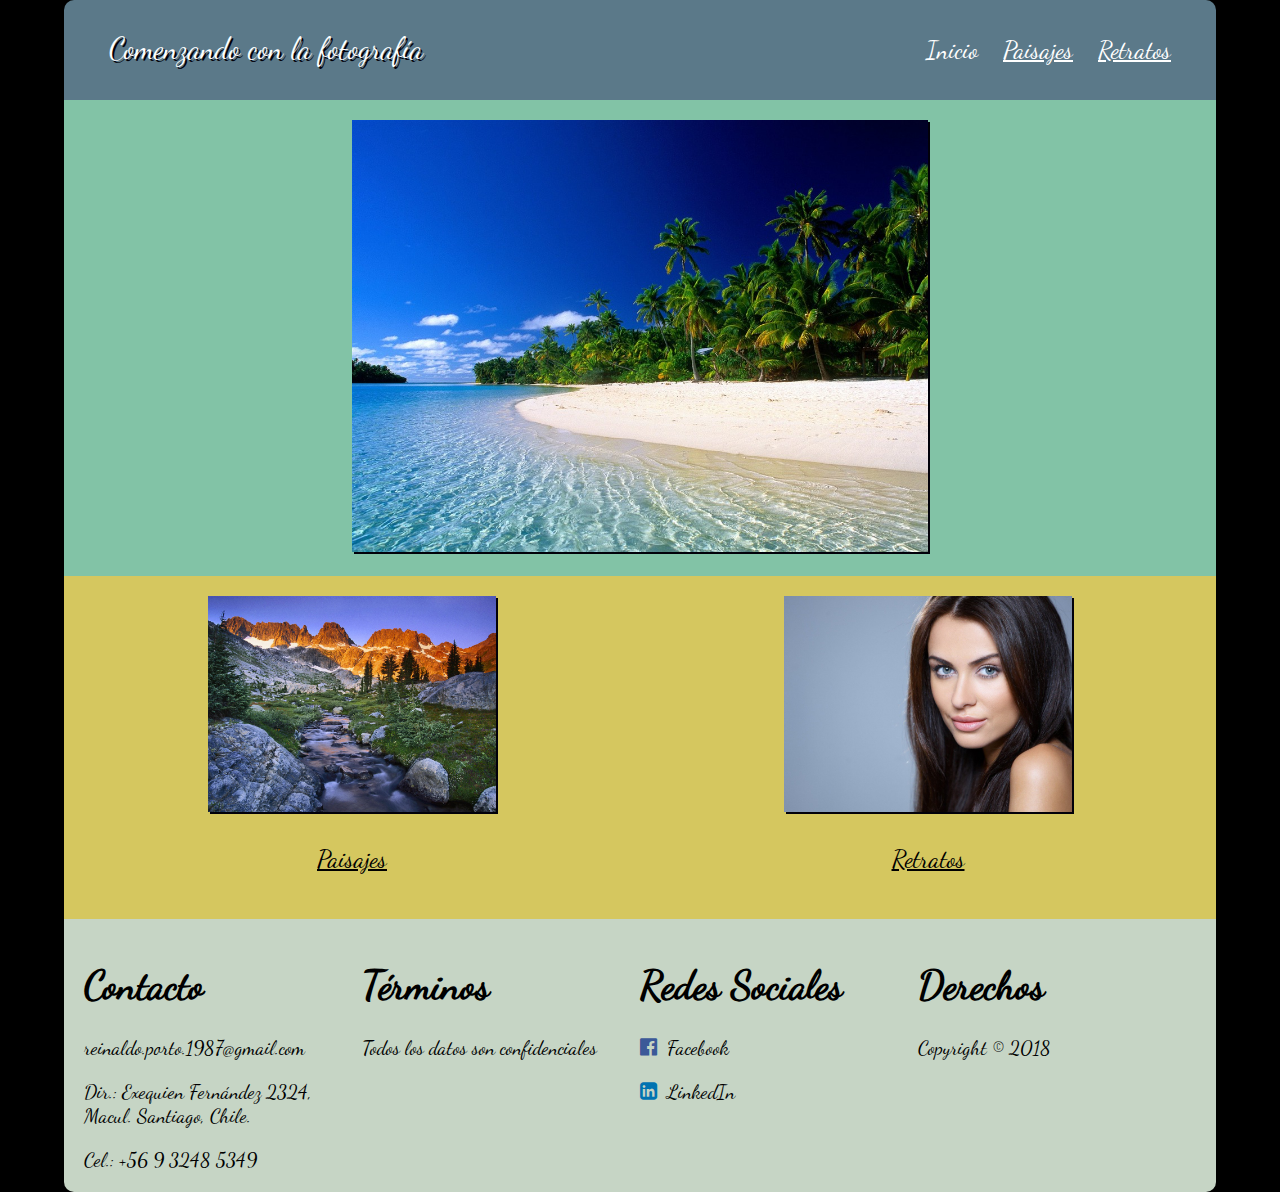
<file: index.html>
<!DOCTYPE html>
<html>
    <head>
        <meta charset="utf-8">
        <meta name="viewport" content="width=device-width,user-scalable=no">
        <link rel="stylesheet" href="css/styles.css">
        <link rel="stylesheet" href="https://cdnjs.cloudflare.com/ajax/libs/font-awesome/4.7.0/css/font-awesome.min.css">
        <title>Inicio</title>
    </head>
    <body>
        <div class="wrapper slidein">
            <header>
                <div class="container">
                    <div class="navbar-header">
                        Comenzando con la fotografía
                    </div>
                    <div class="navbar-nav">
                        <ul class="nav">
                            <li><a class="text-decoration-none" href="#">Inicio</a></li>
                            <li><a href="pages/scenery.html">Paisajes</a></li>
                            <li><a href="pages/pictures.html">Retratos</a></li>
                        </ul>
                    </div>
                </div>
            </header>
            <main>
                <div id="content">
                    <div class="col-100 col-m-100 padding-top-bottom">
                        <img class="img-50 img-m-80" src="images/playa.jpg">
                    </div>
                    <div class="col-50 col-m-100 other-content padding-top-bottom">
                        <a href="pages/scenery.html">
                            <img class="img-50 img-m-80 rotate" src="images/paisaje.jpg">
                            <p>Paisajes</p>
                        </a>
                    </div>
                    <div class="col-50 col-m-100 other-content padding-top-bottom">
                        <a href="pages/pictures.html">
                            <img class="img-50 img-m-80 translate" src="images/retrato.jpg">
                            <p>Retratos</p>
                        </a>
                    </div>
                </div>
            </main>
            <footer>
                <div class="container footer-content">
                    <div class="col-25 col-m-100">
                        <h1>Contacto</h1>
                        <p>reinaldo.porto.1987@gmail.com</p>
                        <p>Dir.: Exequien Fernández 2324, Macul. Santiago, Chile.</p>
                        <p>Cel.: +56 9 3248 5349</p>
                    </div>
                    <div class="col-25 col-m-100">
                        <h1>Términos</h1>
                        <p>Todos los datos son confidenciales</p>
                    </div>
                    <div class="col-25 col-m-100">
                        <h1>Redes Sociales</h1>
                        <p><i class="fa fa-facebook-official"></i><a class="text-decoration-none" href="https://www.facebook.com/ReyPorto1.1">Facebook</a></p>
                        <p><i class="fa fa-linkedin-square"></i><a class="text-decoration-none" href="https://www.linkedin.com/in/reinaldoporto/">LinkedIn</a></p>
                    </div>
                    <div class="col-25 col-m-100">
                        <h1>Derechos</h1>
                        <p>Copyright © 2018</p>
                    </div>
                </div>
            </footer>
        </div>
    </body>
</html>
</file>
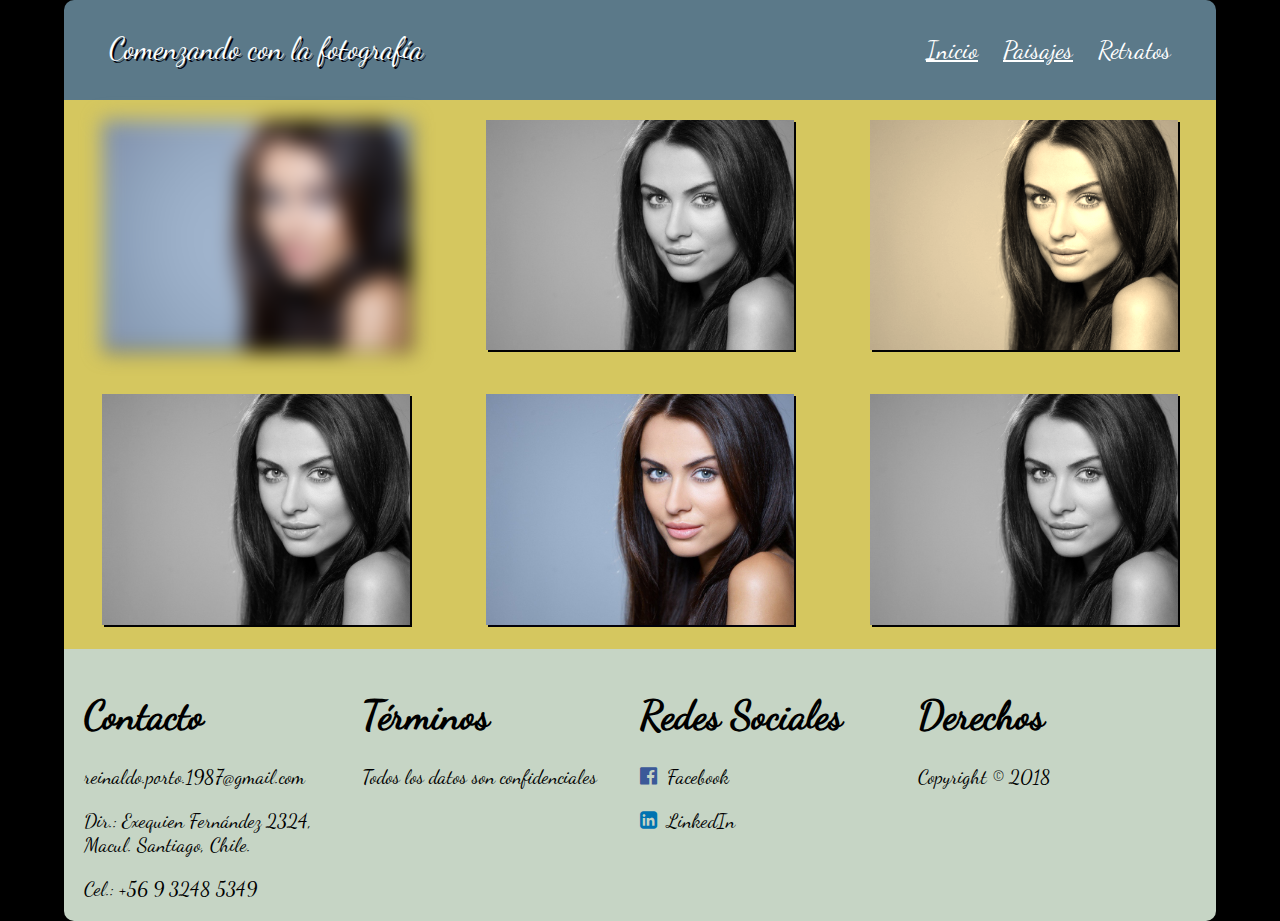
<file: pages/pictures.html>
<!DOCTYPE html>
<html>
    <head>
        <meta charset="utf-8">
        <meta name="viewport" content="width=device-width,user-scalable=no">
        <link rel="stylesheet" href="../css/styles.css">
        <link rel="stylesheet" href="https://cdnjs.cloudflare.com/ajax/libs/font-awesome/4.7.0/css/font-awesome.min.css">
        <title>Retratos</title>
    </head>
    <body>
        <div class="wrapper slidein">
            <header>
                <div class="container">
                    <div class="navbar-header">
                        Comenzando con la fotografía
                    </div>
                    <div class="navbar-nav">
                        <ul class="nav">
                            <li><a href="../index.html">Inicio</a></li>
                            <li><a href="scenery.html">Paisajes</a></li>
                            <li><a class="text-decoration-none" href="javascript:0;">Retratos</a></li>
                        </ul>
                    </div>
                </div>
            </header>
            <main>
                <main>
                    <div id="content">
                        <div class="row">
                            <div class="col-33 col-m-100 padding-top-bottom">
                                <img class="img-80 img-filter-blur" src="../images/retrato.jpg">
                            </div>
                            <div class="col-33 col-m-100 padding-top-bottom">
                                <img class="img-80 img-filter-grayscale" src="../images/retrato.jpg">
                            </div>
                            <div class="col-33 col-m-100 padding-top-bottom">
                                <img class="img-80 img-filter-sepia" src="../images/retrato.jpg">
                            </div>
                        </div>
                        <div class="row">
                            <div class="col-33 col-m-100 padding-top-bottom">
                                <img class="img-80 img-filter-grayscale" src="../images/retrato.jpg">
                            </div>
                            <div class="col-33 col-m-100 padding-top-bottom">
                                <img class="img-80" src="../images/retrato.jpg">
                            </div>
                            <div class="col-33 col-m-100 padding-top-bottom">
                                <img class="img-80 img-filter-grayscale" src="../images/retrato.jpg">
                            </div>
                        </div>
                    </div>
                </main>
            </main>
            <footer>
                <div class="container footer-content">
                    <div class="col-25 col-m-100">
                        <h1>Contacto</h1>
                        <p>reinaldo.porto.1987@gmail.com</p>
                        <p>Dir.: Exequien Fernández 2324, Macul. Santiago, Chile.</p>
                        <p>Cel.: +56 9 3248 5349</p>
                    </div>
                    <div class="col-25 col-m-100">
                        <h1>Términos</h1>
                        <p>Todos los datos son confidenciales</p>
                    </div>
                    <div class="col-25 col-m-100">
                        <h1>Redes Sociales</h1>
                        <p><i class="fa fa-facebook-official"></i><a class="text-decoration-none" href="https://www.facebook.com/ReyPorto1.1">Facebook</a></p>
                        <p><i class="fa fa-linkedin-square"></i><a class="text-decoration-none" href="https://www.linkedin.com/in/reinaldoporto/">LinkedIn</a></p>
                    </div>
                    <div class="col-25 col-m-100">
                        <h1>Derechos</h1>
                        <p>Copyright © 2018</p>
                    </div>
                </div>
            </footer>
        </div>
    </body>
</html>
</file>
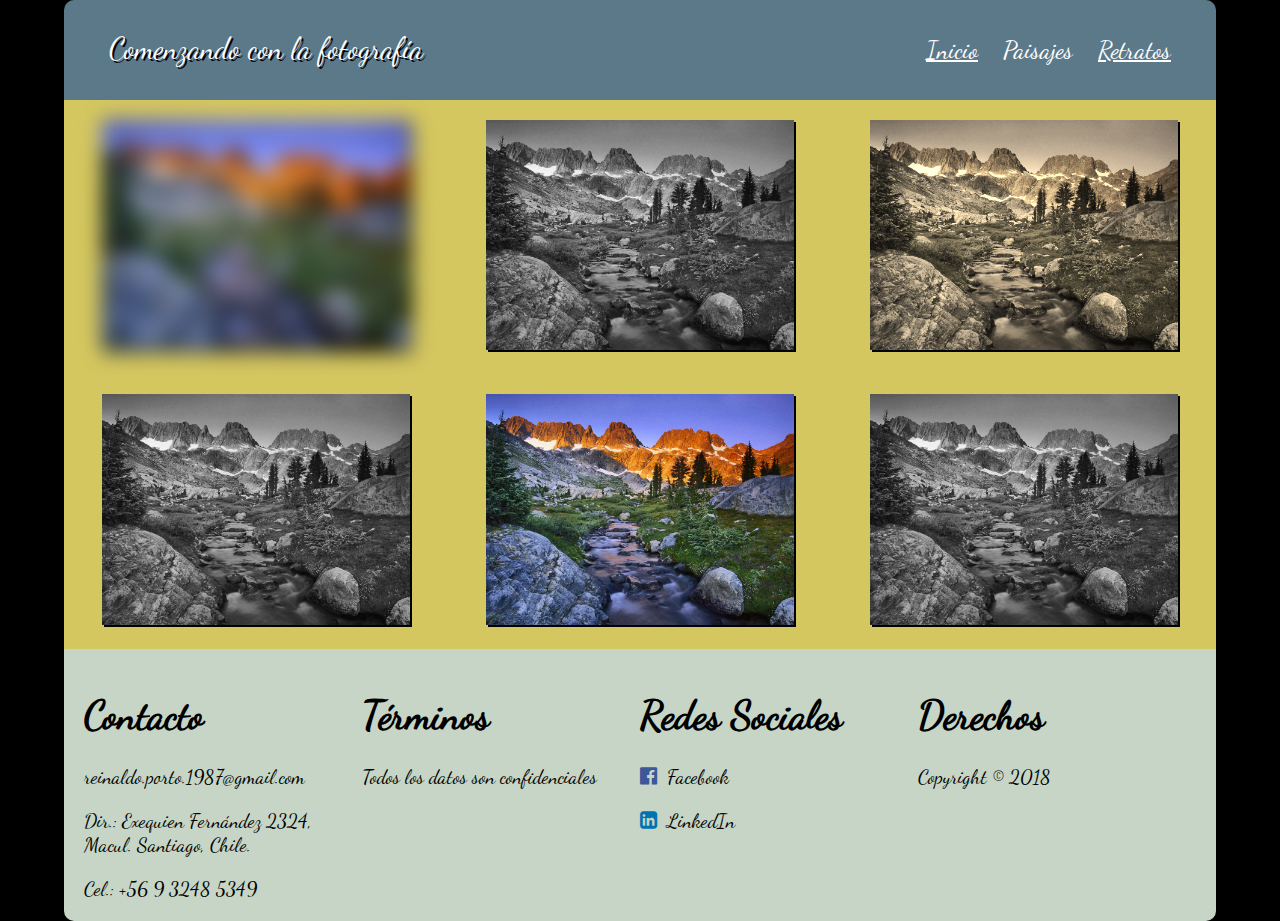
<file: pages/scenery.html>
<!DOCTYPE html>
<html>
    <head>
        <meta charset="utf-8">
        <meta name="viewport" content="width=device-width,user-scalable=no">
        <link rel="stylesheet" href="../css/styles.css">
        <link rel="stylesheet" href="https://cdnjs.cloudflare.com/ajax/libs/font-awesome/4.7.0/css/font-awesome.min.css">
        <title>Paisajes</title>
    </head>
    <body>
        <div class="wrapper slidein">
            <header>
                <div class="container">
                    <div class="navbar-header">
                        Comenzando con la fotografía
                    </div>
                    <div class="navbar-nav">
                        <ul class="nav">
                            <li><a href="../index.html">Inicio</a></li>
                            <li><a class="text-decoration-none" href="javascript:0;">Paisajes</a></li>
                            <li><a href="pictures.html">Retratos</a></li>
                        </ul>
                    </div>
                </div>
            </header>
            <main>
                <div id="content">
                    <div class="row">
                        <div class="col-33 col-m-100 padding-top-bottom">
                            <img class="img-80 img-filter-blur" src="../images/paisaje.jpg">
                        </div>
                        <div class="col-33 col-m-100 padding-top-bottom">
                            <img class="img-80 img-filter-grayscale" src="../images/paisaje.jpg">
                        </div>
                        <div class="col-33 col-m-100 padding-top-bottom">
                            <img class="img-80 img-filter-sepia" src="../images/paisaje.jpg">
                        </div>
                    </div>
                    <div class="row">
                        <div class="col-33 col-m-100 padding-top-bottom">
                            <img class="img-80 img-filter-grayscale" src="../images/paisaje.jpg">
                        </div>
                        <div class="col-33 col-m-100 padding-top-bottom">
                            <img class="img-80" src="../images/paisaje.jpg">
                        </div>
                        <div class="col-33 col-m-100 padding-top-bottom">
                            <img class="img-80 img-filter-grayscale" src="../images/paisaje.jpg">
                        </div>
                    </div>
                </div>
            </main>
            <footer>
                <div class="container footer-content">
                    <div class="col-25 col-m-100">
                        <h1>Contacto</h1>
                        <p>reinaldo.porto.1987@gmail.com</p>
                        <p>Dir.: Exequien Fernández 2324, Macul. Santiago, Chile.</p>
                        <p>Cel.: +56 9 3248 5349</p>
                    </div>
                    <div class="col-25 col-m-100">
                        <h1>Términos</h1>
                        <p>Todos los datos son confidenciales</p>
                    </div>
                    <div class="col-25 col-m-100">
                        <h1>Redes Sociales</h1>
                        <p><i class="fa fa-facebook-official"></i><a class="text-decoration-none" href="https://www.facebook.com/ReyPorto1.1">Facebook</a></p>
                        <p><i class="fa fa-linkedin-square"></i><a class="text-decoration-none" href="https://www.linkedin.com/in/reinaldoporto/">LinkedIn</a></p>
                    </div>
                    <div class="col-25 col-m-100">
                        <h1>Derechos</h1>
                        <p>Copyright © 2018</p>
                    </div>
                </div>
            </footer>
        </div>
    </body>
</html>
</file>
<file: css/styles.css>
@font-face {
    font-family: DancingScript;
    src: url(../fonts/DancingScript-Regular.ttf);
}

body {
    background-color: black;
    font-family: DancingScript;
    font-size: 14px;
    margin: auto;
}a {
    color: black;
}header {
    background-color: #5b7989;
    border-radius: 10px 10px 0 0;
    height: 100px;
}ul {
    padding: 0;
}.wrapper {
    display: -webkit-flex;
    display: flex;
    -webkit-flex-direction: column;
    flex-direction: column;
    height: 100%;
    margin: 0 auto;
}.container {
    margin-right: auto;
    margin-left: auto;
    padding-left: 20px;
    padding-right: 20px;
}.navbar-header {
    color: #fff;
    float: left;
    text-shadow: 2px 2px #02010a;
    font-size: 30px;
    position: relative;
    margin-top: 30px;
    margin-left: 25px;
}.navbar-nav {
    float: right;
    font-size: 25px;
    position: relative;
    margin-top: 35px;
    margin-bottom: 0;
}.navbar-nav .nav {
    padding-left: 0;
    list-style: none;
    margin: 0 auto;
}ul.nav li a {
    color: #fff;
}.nav>li {
    position: relative;
    display: block;
    float: left;
    margin-right: 25px;
}.text-decoration-none {
    text-decoration: none;
}#content {
    position: inherit;
    width: 100%;
    background-color: #82c3a6;
    text-align: center;
}footer {
    background: #C6d5c5;
    border-radius: 0 0 10px 10px;
    padding: 15px 0 0;
    min-height: 90px;
    width: 100%;
}.slidein {
    position: relative;
    animation:slidein 0.4s
}.footer-content>div {
    float: left;
    font-size: 20px;
    text-align: left !important;
}.footer-content>div i {
    font-size: 20px;
    margin-right: 10px;
}i.fa-linkedin-square {
    color: #0073b1;
}i.fa-facebook-official {
    color: #3b5998;
}.padding-top-bottom {
    padding-top: 20px;
    padding-bottom: 20px;
}.other-content {
    float: left;
    background-color: #d5c75f;
    margin: 0 auto;
    font-size: 25px;
}img {
    box-shadow: 2px 2px #02010a;
    transition: transform 1s;
}img.rotate:hover {
    transform: rotateZ(10deg);
    box-shadow: 2px 2px #82c3a6;
}img.translate:hover {
    transform: translate(20px, -5px);
    box-shadow: 2px 2px #82c3a6;
}.img-filter-blur {
    -webkit-filter: blur(10px);
    filter: blur(10px);
}.img-filter-grayscale {
    -webkit-filter: grayscale(100%);
    filter: grayscale(100%);
}.img-filter-sepia {
    -webkit-filter: sepia(90%);
    filter: sepia(90%);
}.img-50 {
    width: 50%;
}.img-80 {
    width: 80%;
}.col-25 {
    width: 25%;
}.col-33 {
    width: 33.333333%;
}.col-35 {
    width: 35%;
}.col-50 {
    width: 50%;
}.col-100 {
    width: 100%;
}.row>div {
    float: left;
    background-color: #d5c75f;
}


@keyframes slidein { 
    from {
        bottom:-800px;
        opacity:0
    }
    to {
        bottom:0;
        opacity:1
    }
}

@media screen and (min-width: 1280px) {
    .wrapper {
        width: 80%;
    }
}

@media (min-width: 960px) and (max-width: 1280px) {
    .wrapper {
        width: 90%;
    }
}

@media (min-width: 768px) and (max-width: 960px) {
    .wrapper {
        width: 95%;
    }
}

@media (max-width: 768px) {
    .wrapper {
        width: 95%;
    }
}

@media (max-width: 715px) {
    .navbar-nav {
        float: none;
        display: inline-block;
        margin-top: 10px;
    }.navbar-header {
        float: none;
        margin-top: 10px;
        margin-left: 0;
    }.container {
        text-align: center;
    }.col-m-100 {
        width: 100%;
    }.img-m-80 {
        width: 80%;
    }
}

@media (max-width: 695px) {
    .wrapper {
        width: 97%;
    }
}

@media (max-width: 681px) {
    .wrapper {
        width: 97%;
    }
}

@media (max-width: 400px) {
    .wrapper {
        width: 97%;
    }
}

@media (max-width: 390px) {
    header {
        height: 130px;
    }.nav>li {
        margin-right: 20px;
    }
}

@media (max-width: 325px) {
    header {
        height: 140px;
    }.nav>li {
        margin-right: 10px;
    }
}
</file>
